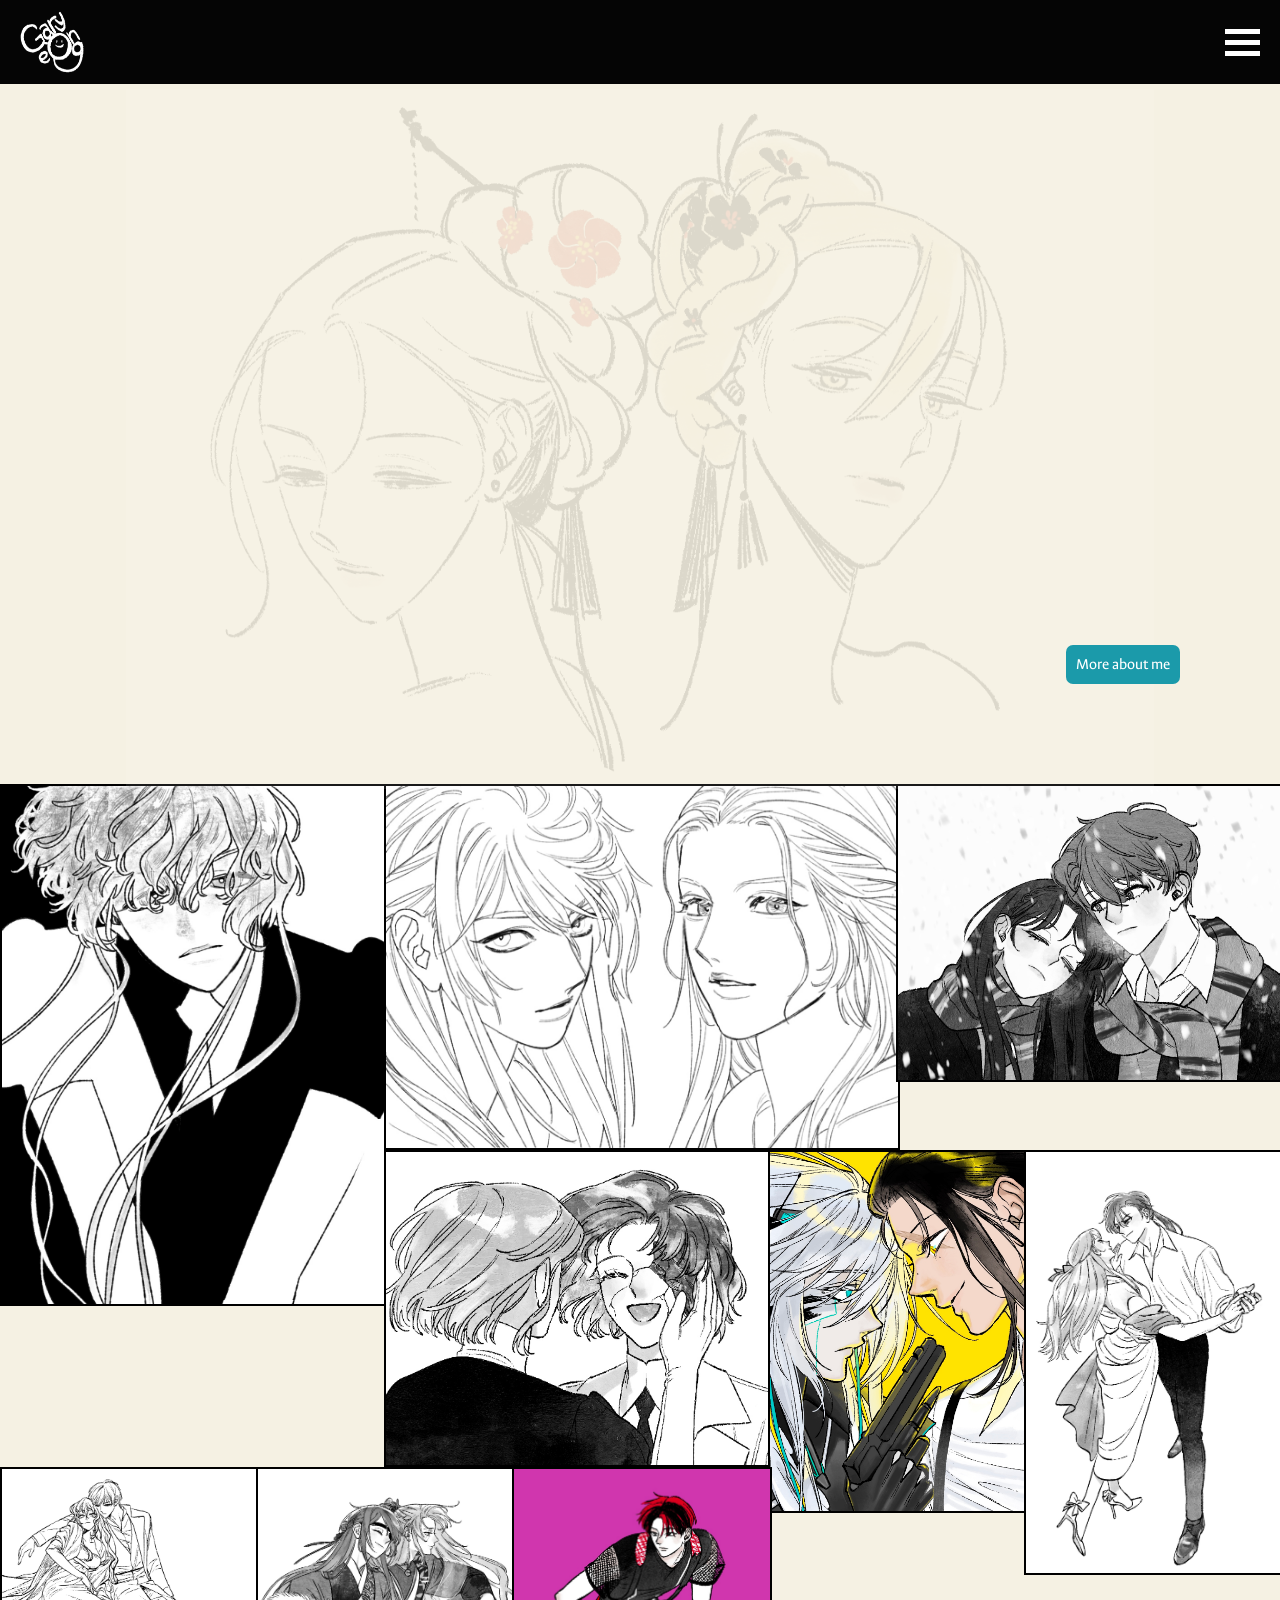
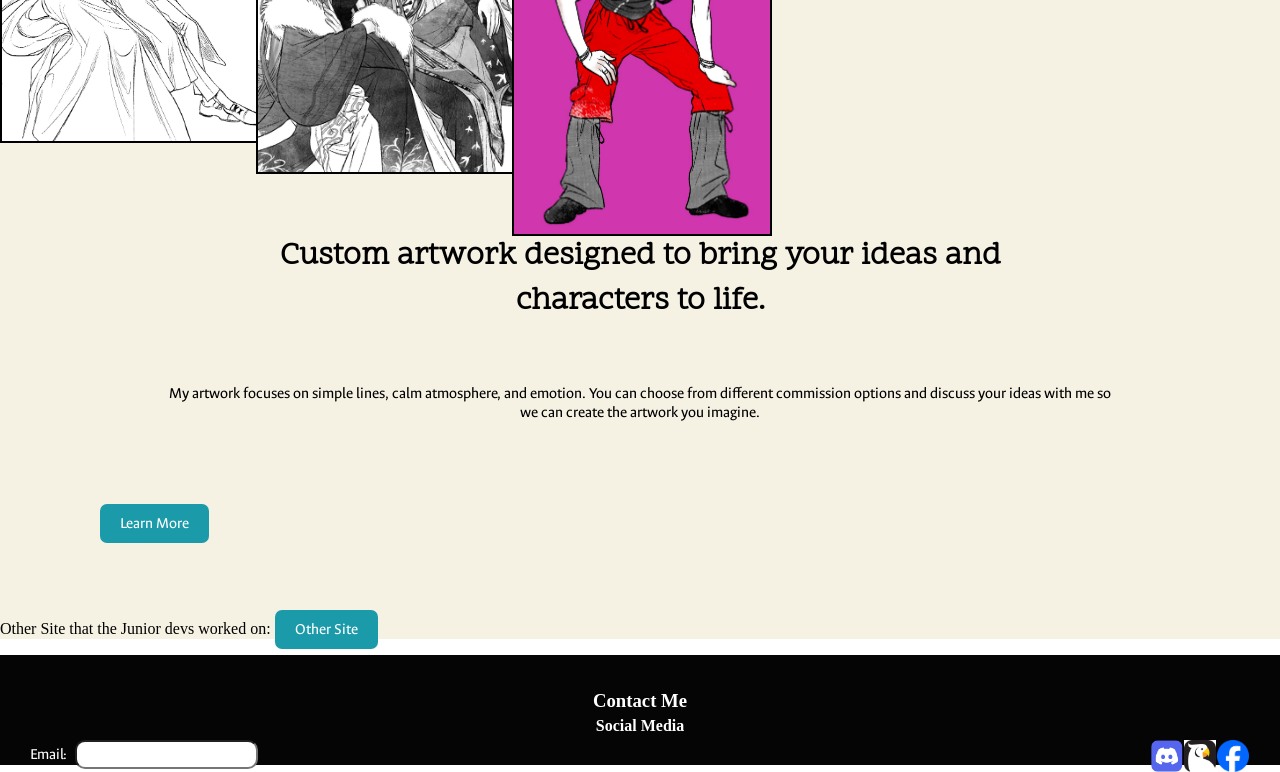
<file: index.html>
<!DOCTYPE html>
<html lang="en">
<head>
	<meta charset="UTF-8">
	<title>Home</title>
	<link rel="stylesheet" href="style.css">
</head>
<body>
	<header>
		<img src="images1/logo.png" alt="The logo for the site.">
		<nav>
			<div id="menubar">
				<div></div>
				<div></div>
				<div></div>
			</div>
		</nav>
	</header>
	<main>
		<div id="intro-content">
			<img src="images1/backgroundimglogo.jpg" alt="A background image for the introduction to the page.">
			<a href="intro.html">More about me</a>
		</div>
		<div id="gallery-content">
			<img id="img1" src="images1/gallery2.jpg" alt="Gallery image 1">
			<img id="img2" src="images1/gallery1.jpg" alt="Gallery image 2">
			<img id="img3" src="images1/gallery4.jpg" alt="Gallery image 3">
			<img id="img4" src="images1/gallery6.jpg" alt="Gallery image 4">
			<img id="img5" src="images1/gallery5.jpg" alt="Gallery image 5">
			<img id="img6" src="images1/gallery7.jpg" alt="Gallery image 6">
			<img id="img7" src="images1/gallery10.jpg" alt="Gallery image 7">
			<img id="img8" src="images1/gallery12.jpg" alt="Gallery image 8">
			<img id="img9" src="images1/gallery9.jpg" alt="Gallery image 9">
<!--			<img id="img10" src="images1/gallery10.jpg" alt="Gallery image 10">-->
<!--			<img id="img11" src="images1/gallery11.jpg" alt="Gallery image 11">-->
<!--			<img id="img12" src="images1/gallery12.jpg" alt="Gallery image 12">-->
		</div>
		<div id="commission-content">
			<h1>Custom artwork designed to bring your ideas and characters to life.</h1>
			<p>My artwork focuses on simple lines, calm atmosphere, and emotion. You can choose from different commission options and discuss your ideas with me so we can create the artwork you imagine.</p>
			<a href="commission.html">Learn More</a>
		</div>
		<div id="extra">
			<p>Other Site that the Junior devs worked on: <a href="my_index_page/index_mine.html">Other Site</a></p>
		</div>
	</main>
	<footer>
		<h3>Contact Me</h3>
		<h4>Social Media</h4>
		<div id="footer-container">
			<form action="#">
				<label for="textEmail">Email: </label>
				<input type="email" id="textEmail">
			</form>
			<div id="footer-imgs">
				<img src="images1/discord_icon.png" alt="discord logo">
				<img src="images1/artistree_icon.jpg" alt="artistree logo">
				<img src="images1/facebook_icon.png" alt="facebook logo">
			</div>
		</div>
	</footer>
</body>
</html>
</file>
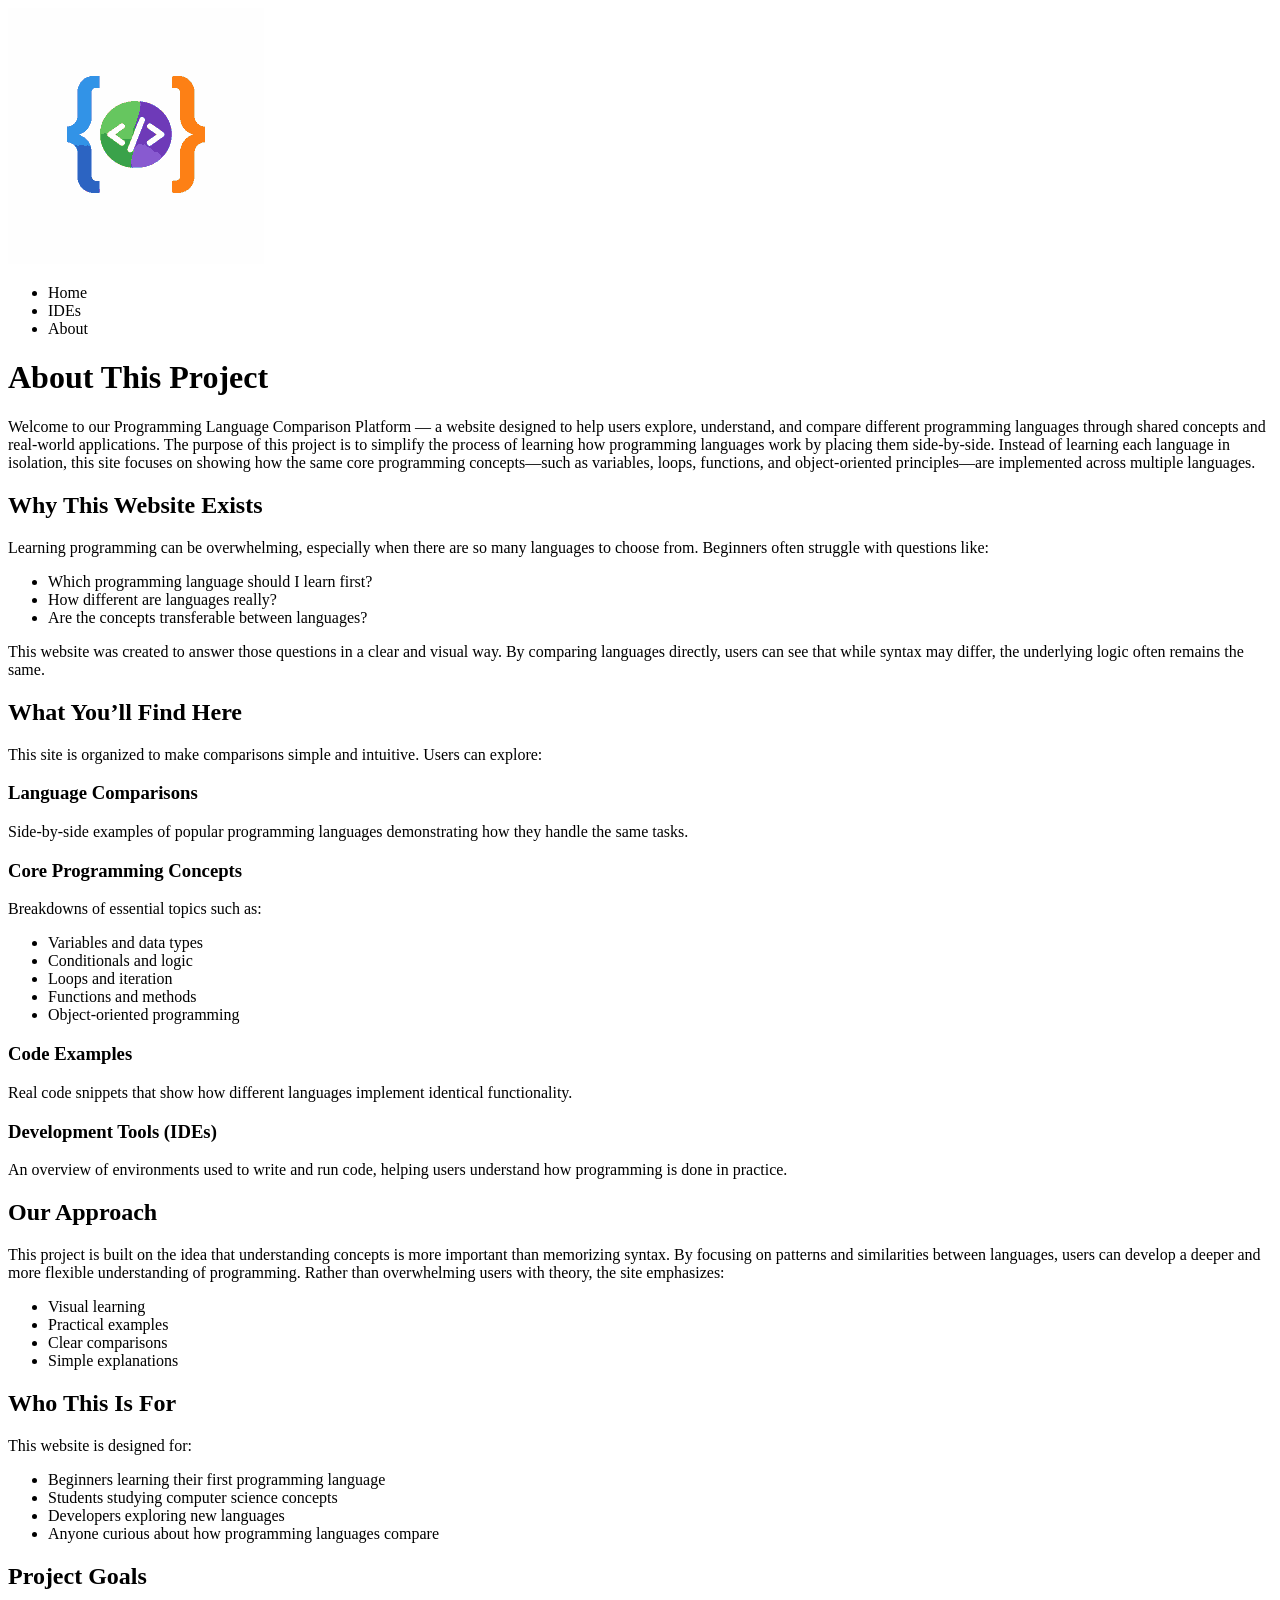
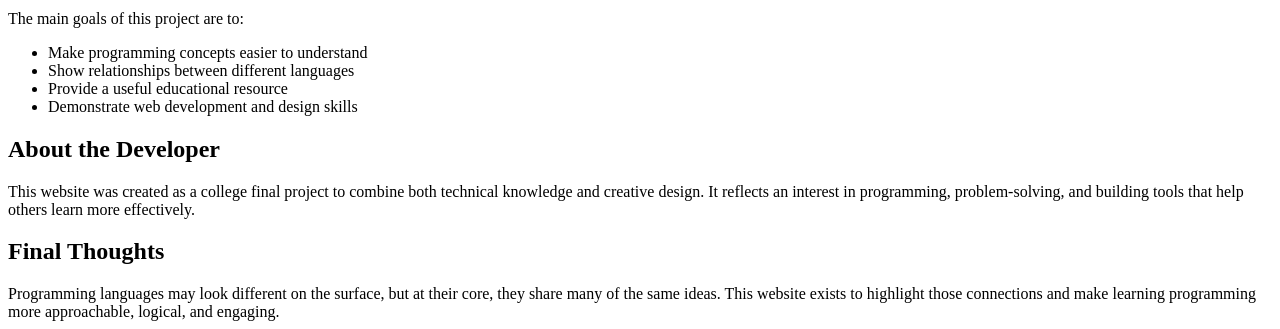
<file: about.html>
<!DOCTYPE html>
<html lang="en">
<head>
	<meta charset="UTF-8">
	<title>About Page</title>
</head>
<body>
	<nav>
		<a href="index.html"><img src="images/finalProjLogo_v2.png" alt="The Logo of the website"></a>
		<ul>
			<li><a href= "index.html"></a>Home</li>
			<li><a href= "ide.html"></a>IDEs</li>
			<li><a href= "about.html"></a> About</li>
		</ul>
	</nav>
	<div>
		<h1>About This Project</h1>
		Welcome to our Programming Language Comparison Platform — a website designed to help users explore, understand, and compare different programming languages through shared concepts and real-world applications.
		The purpose of this project is to simplify the process of learning how programming languages work by placing them side-by-side. Instead of learning each language in isolation, this site focuses on showing how the same core programming concepts—such as variables, loops, functions, and object-oriented principles—are implemented across multiple languages.
	</div>
	<div>
		<div>
			<h2> Why This Website Exists</h2>
			Learning programming can be overwhelming, especially when there are so many languages to choose from. Beginners often struggle with questions like:
			<ul>
				<li>Which programming language should I learn first?</li>
				<li>How different are languages really?</li>
				<li>Are the concepts transferable between languages?</li>
			</ul>
				<section>
					This website was created to answer those questions in a clear and visual way. By comparing languages directly, users can see that while syntax may differ, the underlying logic often remains the same.
				</section>
		</div>

		<div>
			<h2> What You’ll Find Here</h2>
			This site is organized to make comparisons simple and intuitive. Users can explore:
		</div>
		<div>
			<h3>Language Comparisons</h3>
			Side-by-side examples of popular programming languages demonstrating how they handle the same tasks.
		</div>
		<div>
			<h3>Core Programming Concepts</h3>
			Breakdowns of essential topics such as:
			<ul>
				<li>Variables and data types</li>
				<li>Conditionals and logic</li>
				<li>Loops and iteration</li>
				<li>Functions and methods</li>
				<li>Object-oriented programming</li>
			</ul>
		</div>
		<div>
			<h3>Code Examples</h3>
			Real code snippets that show how different languages implement identical functionality.
		</div>
		<div>
			<h3>Development Tools (IDEs)</h3>
			An overview of environments used to write and run code, helping users understand how programming is done in practice.
		</div>

		<div>
			<h2>Our Approach</h2>
			This project is built on the idea that understanding concepts is more important than memorizing syntax. By focusing on patterns and similarities between languages, users can develop a deeper and more flexible understanding of programming.
			Rather than overwhelming users with theory, the site emphasizes:
			<ul>
				<li>Visual learning</li>
				<li>Practical examples</li>
				<li>Clear comparisons</li>
				<li>Simple explanations</li>
			</ul>
		</div>

		<div>
			<h2>Who This Is For</h2>
			This website is designed for:
			<ul>
				<li>Beginners learning their first programming language</li>
				<li>Students studying computer science concepts</li>
				<li>Developers exploring new languages</li>
				<li>Anyone curious about how programming languages compare</li>
			</ul>
		</div>

		<div>
			<h2>Project Goals</h2>
		The main goals of this project are to:
			<ul>
				<li>Make programming concepts easier to understand</li>
				<li>Show relationships between different languages</li>
				<li>Provide a useful educational resource</li>
				<li>Demonstrate web development and design skills</li>
			</ul>
		</div>

		<div>
			<h2>About the Developer</h2>
		This website was created as a college final project to combine both technical knowledge and creative design. It reflects an interest in programming, problem-solving, and building tools that help others learn more effectively.
		</div>

		<div>
			<h2>Final Thoughts</h2>
		Programming languages may look different on the surface, but at their core, they share many of the same ideas. This website exists to highlight those connections and make learning programming more approachable, logical, and engaging.
		</div>
	</div>


</body>
</html>
</file>
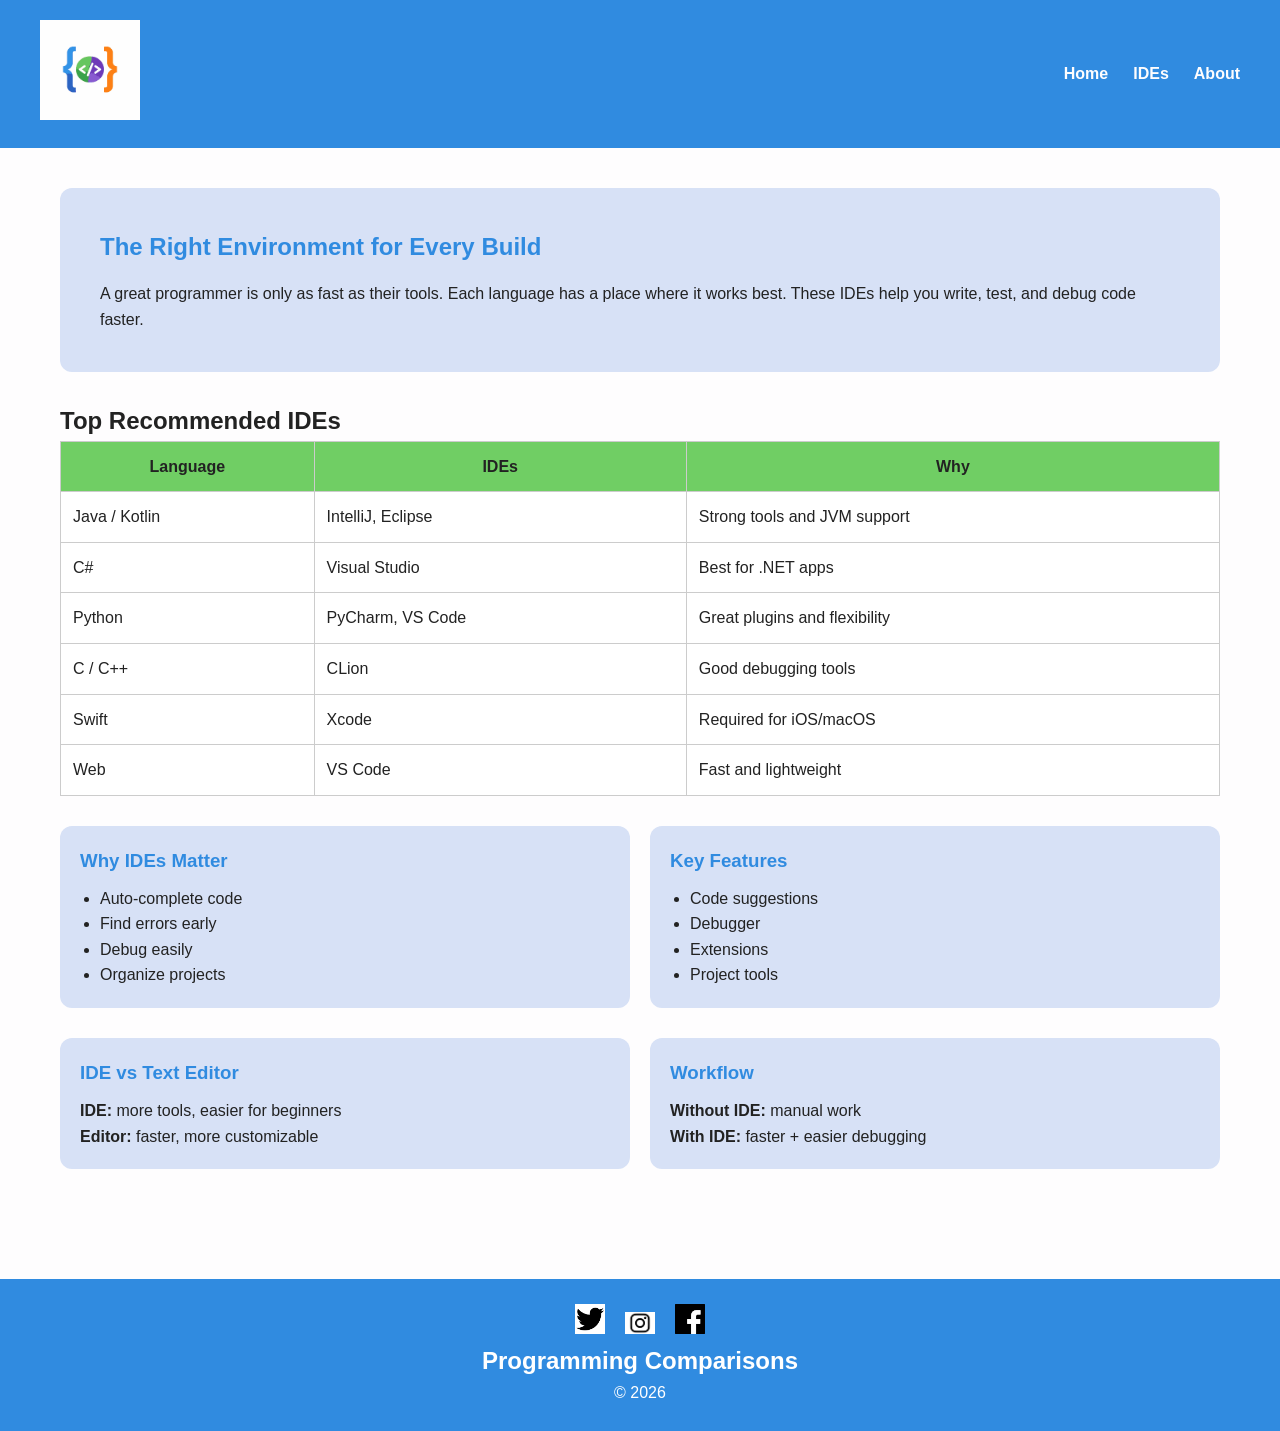
<file: ide.html>
<!DOCTYPE html>
<html lang="en">
<head>
    <meta charset="UTF-8">
    <meta name="viewport" content="width=device-width, initial-scale=1.0">
    <title>IDEs | Programming Comparisons</title>

    <style>
        * {
            margin: 0;
            padding: 0;
            box-sizing: border-box;
        }

        body {
            font-family: Arial, sans-serif;
            background-color: #FEFDFE;
            color: #222;
            line-height: 1.6;
        }

        nav {
            background-color: #308BE0;
            display: flex;
            justify-content: space-between;
            align-items: center;
            padding: 20px 40px;
        }

        nav img {
            width: 100px;
        }

        nav ul {
            display: flex;
            list-style: none;
            gap: 25px;
        }

        nav ul li a {
            text-decoration: none;
            color: #FEFDFE;
            font-weight: bold;
        }

        nav ul li a:hover {
            color: #70CE64;
        }

        main {
            max-width: 1200px;
            margin: auto;
            padding: 40px 20px;
        }

        .hero {
            background-color: #D7E1F6;
            padding: 40px;
            border-radius: 12px;
            margin-bottom: 30px;
        }

        .hero h1 {
            margin-bottom: 15px;
            color: #308BE0;
        }

        table {
            width: 100%;
            border-collapse: collapse;
            background-color: white;
            margin-bottom: 30px;
        }

        table th, table td {
            border: 1px solid #ccc;
            padding: 12px;
        }

        table th {
            background-color: #70CE64;
        }

        .grid {
            display: grid;
            grid-template-columns: 1fr 1fr;
            gap: 20px;
            margin-bottom: 30px;
        }

        .card {
            background-color: #D7E1F6;
            padding: 20px;
            border-radius: 12px;
        }

        .card h3 {
            margin-bottom: 10px;
            color: #308BE0;
        }

        .card ul {
            padding-left: 20px;
        }

        footer {
            background-color: #308BE0;
            color: white;
            text-align: center;
            padding: 25px;
            margin-top: 40px;
        }

        footer img {
            width: 30px;
            margin: 0 8px;
        }

        @media (max-width: 768px) {
            nav {
                flex-direction: column;
            }

            nav ul {
                flex-direction: column;
            }

            .grid {
                grid-template-columns: 1fr;
            }
        }
    </style>
</head>

<body>
    <nav>
        <a href="index.html">
            <img src="images/finalProjLogo_v2.png" alt="Logo">
        </a>
        <ul>
            <li><a href="index.html">Home</a></li>
            <li><a href="page2.html">IDEs</a></li>
            <li><a href="about.html">About</a></li>
        </ul>
    </nav>

    <main>
        <section class="hero">
            <h1>The Right Environment for Every Build</h1>
            <p>
                A great programmer is only as fast as their tools. Each language has a place where it works best.
                These IDEs help you write, test, and debug code faster.
            </p>
        </section>

        <section>
            <h2>Top Recommended IDEs</h2>
            <table>
                <tr>
                    <th>Language</th>
                    <th>IDEs</th>
                    <th>Why</th>
                </tr>
                <tr>
                    <td>Java / Kotlin</td>
                    <td>IntelliJ, Eclipse</td>
                    <td>Strong tools and JVM support</td>
                </tr>
                <tr>
                    <td>C#</td>
                    <td>Visual Studio</td>
                    <td>Best for .NET apps</td>
                </tr>
                <tr>
                    <td>Python</td>
                    <td>PyCharm, VS Code</td>
                    <td>Great plugins and flexibility</td>
                </tr>
                <tr>
                    <td>C / C++</td>
                    <td>CLion</td>
                    <td>Good debugging tools</td>
                </tr>
                <tr>
                    <td>Swift</td>
                    <td>Xcode</td>
                    <td>Required for iOS/macOS</td>
                </tr>
                <tr>
                    <td>Web</td>
                    <td>VS Code</td>
                    <td>Fast and lightweight</td>
                </tr>
            </table>
        </section>

        <section class="grid">
            <div class="card">
                <h3>Why IDEs Matter</h3>
                <ul>
                    <li>Auto-complete code</li>
                    <li>Find errors early</li>
                    <li>Debug easily</li>
                    <li>Organize projects</li>
                </ul>
            </div>

            <div class="card">
                <h3>Key Features</h3>
                <ul>
                    <li>Code suggestions</li>
                    <li>Debugger</li>
                    <li>Extensions</li>
                    <li>Project tools</li>
                </ul>
            </div>
        </section>

        <section class="grid">
            <div class="card">
                <h3>IDE vs Text Editor</h3>
                <p><strong>IDE:</strong> more tools, easier for beginners</p>
                <p><strong>Editor:</strong> faster, more customizable</p>
            </div>

            <div class="card">
                <h3>Workflow</h3>
                <p><strong>Without IDE:</strong> manual work</p>
                <p><strong>With IDE:</strong> faster + easier debugging</p>
            </div>
        </section>
    </main>

    <footer>
        <div>
            <img src="images/twitterlogo.png">
            <img src="images/instagramlogo.png">
            <img src="images/facebooklogo.png">
        </div>
        <h2>Programming Comparisons</h2>
        <p>&copy; 2026</p>
    </footer>
</body>
</html>
</file>
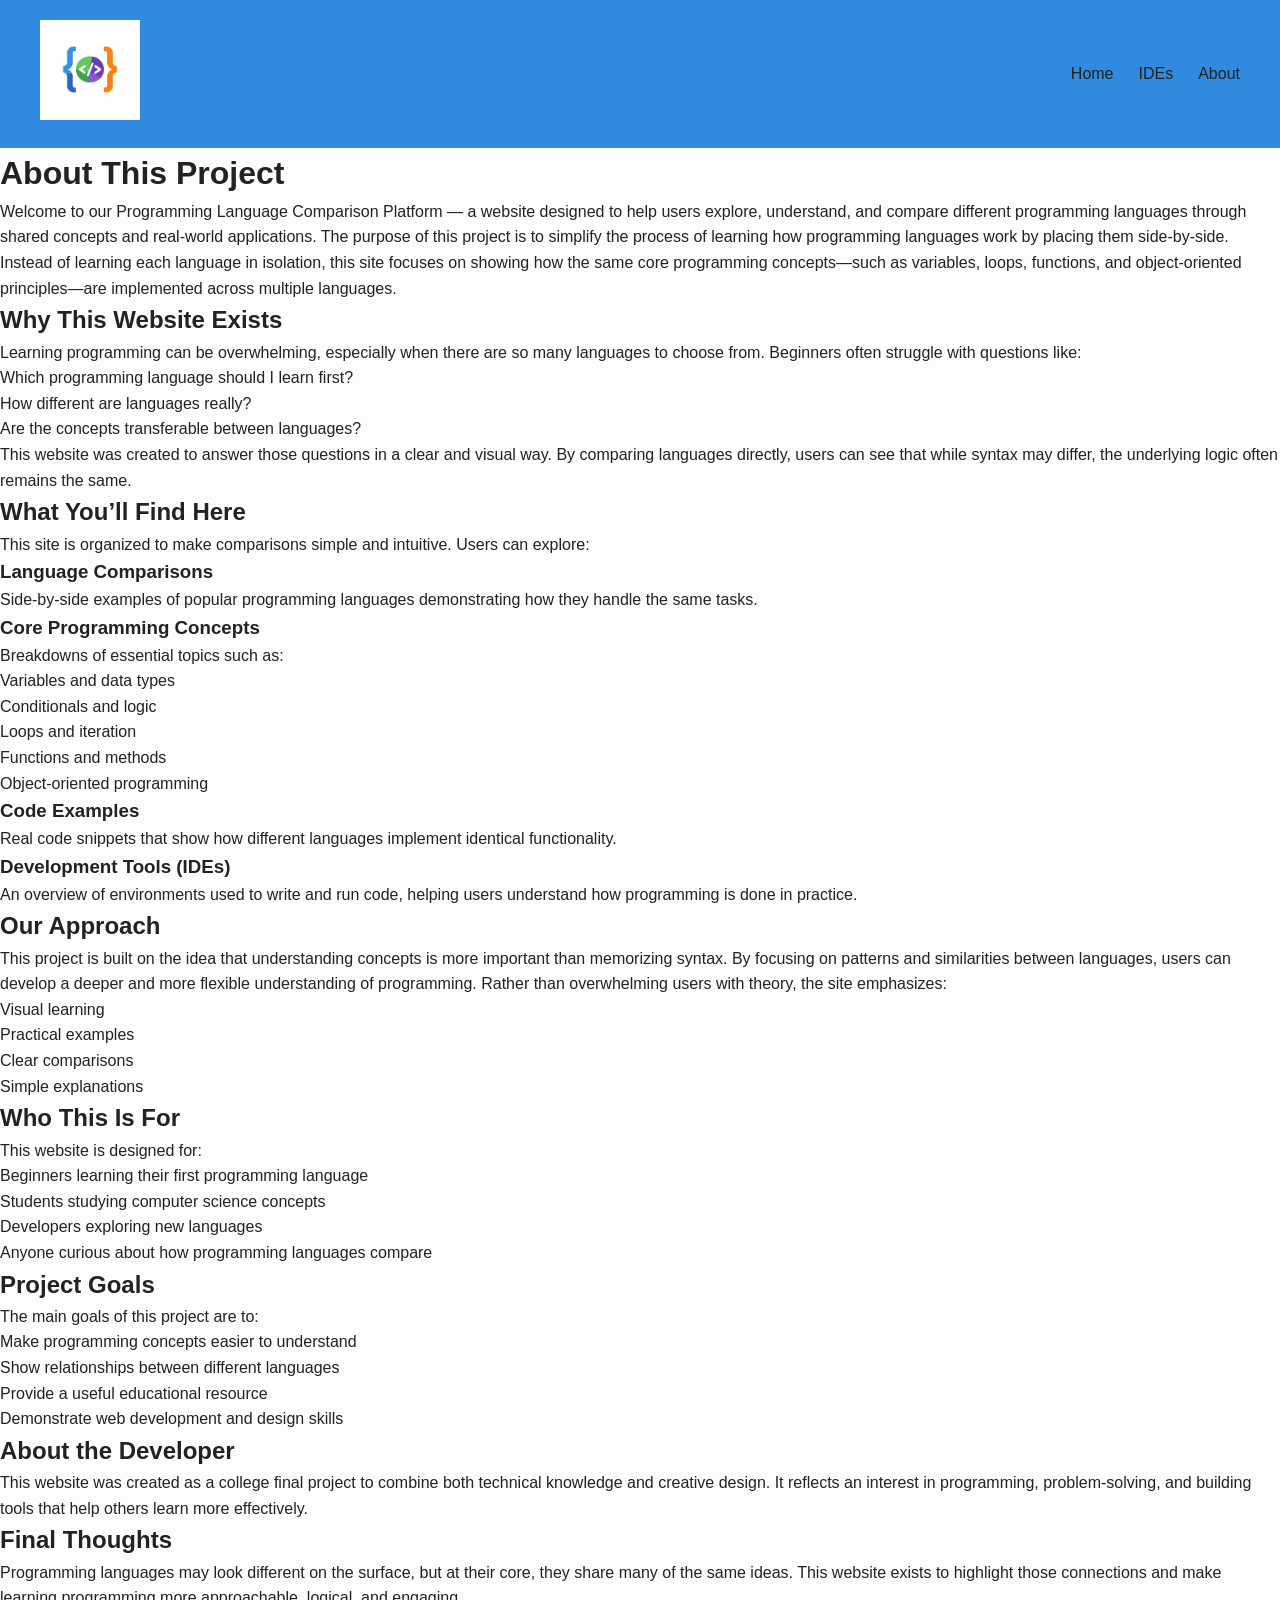
<file: my_index_page/about.html>
<!DOCTYPE html>
<html lang="en">
<head>
	<meta charset="UTF-8">
	<title>About Page</title>
	<link rel="stylesheet" href="styles.css">
</head>
<body>
	<header>
		<nav>
			<a href="index_mine.html"><img src="images/finalProjLogo_v2.png" alt="The Logo of the website"></a>
			<ul>
				<li><a href="index_mine.html"></a>Home</li>
				<li><a href="ide.html"></a>IDEs</li>
				<li><a href="about.html"></a> About</li>
			</ul>
		</nav>
	</header>
	<div>
		<h1>About This Project</h1>
		Welcome to our Programming Language Comparison Platform — a website designed to help users explore, understand, and compare different programming languages through shared concepts and real-world applications.
		The purpose of this project is to simplify the process of learning how programming languages work by placing them side-by-side. Instead of learning each language in isolation, this site focuses on showing how the same core programming concepts—such as variables, loops, functions, and object-oriented principles—are implemented across multiple languages.
	</div>
	<div>
		<div>
			<h2> Why This Website Exists</h2>
			Learning programming can be overwhelming, especially when there are so many languages to choose from. Beginners often struggle with questions like:
			<ul>
				<li>Which programming language should I learn first?</li>
				<li>How different are languages really?</li>
				<li>Are the concepts transferable between languages?</li>
			</ul>
				<section>
					This website was created to answer those questions in a clear and visual way. By comparing languages directly, users can see that while syntax may differ, the underlying logic often remains the same.
				</section>
		</div>

		<div>
			<h2> What You’ll Find Here</h2>
			This site is organized to make comparisons simple and intuitive. Users can explore:
		</div>
		<div>
			<h3>Language Comparisons</h3>
			Side-by-side examples of popular programming languages demonstrating how they handle the same tasks.
		</div>
		<div>
			<h3>Core Programming Concepts</h3>
			Breakdowns of essential topics such as:
			<ul>
				<li>Variables and data types</li>
				<li>Conditionals and logic</li>
				<li>Loops and iteration</li>
				<li>Functions and methods</li>
				<li>Object-oriented programming</li>
			</ul>
		</div>
		<div>
			<h3>Code Examples</h3>
			Real code snippets that show how different languages implement identical functionality.
		</div>
		<div>
			<h3>Development Tools (IDEs)</h3>
			An overview of environments used to write and run code, helping users understand how programming is done in practice.
		</div>

		<div>
			<h2>Our Approach</h2>
			This project is built on the idea that understanding concepts is more important than memorizing syntax. By focusing on patterns and similarities between languages, users can develop a deeper and more flexible understanding of programming.
			Rather than overwhelming users with theory, the site emphasizes:
			<ul>
				<li>Visual learning</li>
				<li>Practical examples</li>
				<li>Clear comparisons</li>
				<li>Simple explanations</li>
			</ul>
		</div>

		<div>
			<h2>Who This Is For</h2>
			This website is designed for:
			<ul>
				<li>Beginners learning their first programming language</li>
				<li>Students studying computer science concepts</li>
				<li>Developers exploring new languages</li>
				<li>Anyone curious about how programming languages compare</li>
			</ul>
		</div>

		<div>
			<h2>Project Goals</h2>
		The main goals of this project are to:
			<ul>
				<li>Make programming concepts easier to understand</li>
				<li>Show relationships between different languages</li>
				<li>Provide a useful educational resource</li>
				<li>Demonstrate web development and design skills</li>
			</ul>
		</div>

		<div>
			<h2>About the Developer</h2>
		This website was created as a college final project to combine both technical knowledge and creative design. It reflects an interest in programming, problem-solving, and building tools that help others learn more effectively.
		</div>

		<div>
			<h2>Final Thoughts</h2>
		Programming languages may look different on the surface, but at their core, they share many of the same ideas. This website exists to highlight those connections and make learning programming more approachable, logical, and engaging.
		</div>
	</div>


</body>
</html>
</file>
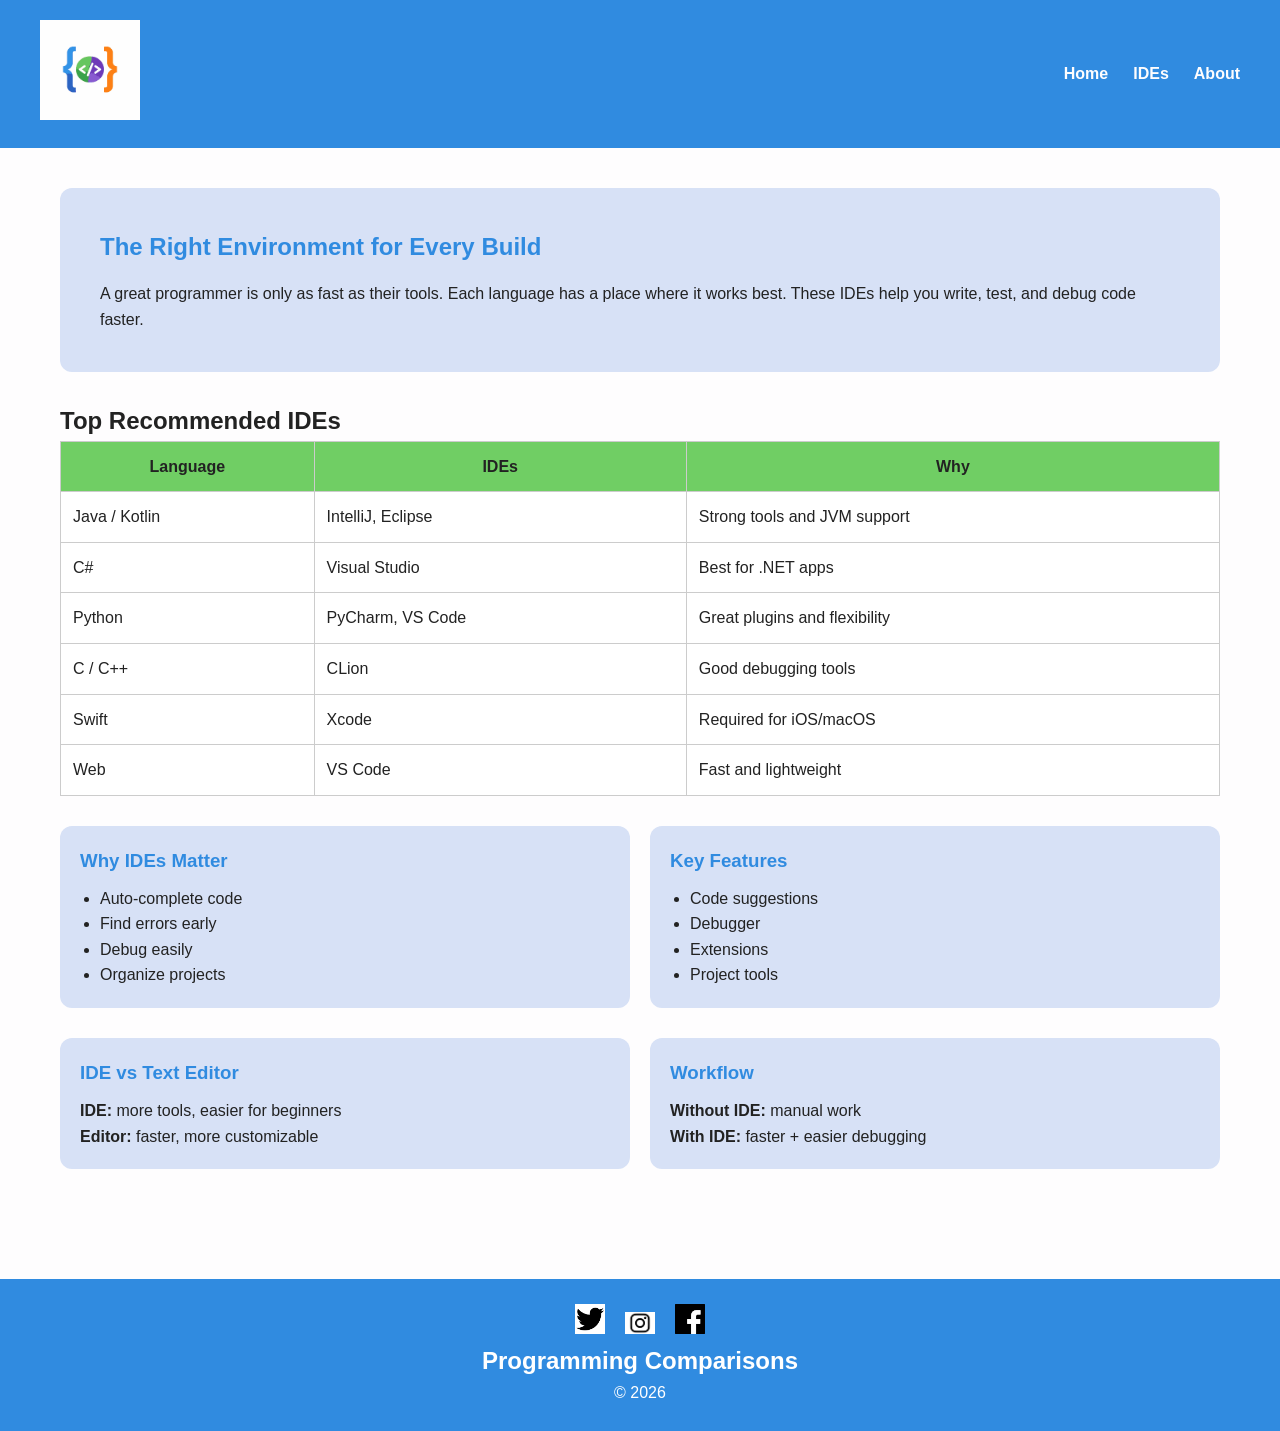
<file: my_index_page/ide.html>
<!DOCTYPE html>
<html lang="en">
<head>
    <meta charset="UTF-8">
    <meta name="viewport" content="width=device-width, initial-scale=1.0">
    <title>IDEs | Programming Comparisons</title>
	<link rel="stylesheet" href="styles.css">
</head>

<body>
    <header>
	    <nav>
		    <a href="index_mine.html">
			    <img src="images/finalProjLogo_v2.png" alt="Logo">
		    </a>
		    <ul>
			    <li><a href="index_mine.html">Home</a></li>
			    <li><a href="ide.html">IDEs</a></li>
			    <li><a href="about.html">About</a></li>
		    </ul>
	    </nav>
    </header>
    <main>
        <section class="hero">
            <h1>The Right Environment for Every Build</h1>
            <p>
                A great programmer is only as fast as their tools. Each language has a place where it works best.
                These IDEs help you write, test, and debug code faster.
            </p>
        </section>

        <section>
            <h2>Top Recommended IDEs</h2>
            <table>
                <tr>
                    <th>Language</th>
                    <th>IDEs</th>
                    <th>Why</th>
                </tr>
                <tr>
                    <td>Java / Kotlin</td>
                    <td>IntelliJ, Eclipse</td>
                    <td>Strong tools and JVM support</td>
                </tr>
                <tr>
                    <td>C#</td>
                    <td>Visual Studio</td>
                    <td>Best for .NET apps</td>
                </tr>
                <tr>
                    <td>Python</td>
                    <td>PyCharm, VS Code</td>
                    <td>Great plugins and flexibility</td>
                </tr>
                <tr>
                    <td>C / C++</td>
                    <td>CLion</td>
                    <td>Good debugging tools</td>
                </tr>
                <tr>
                    <td>Swift</td>
                    <td>Xcode</td>
                    <td>Required for iOS/macOS</td>
                </tr>
                <tr>
                    <td>Web</td>
                    <td>VS Code</td>
                    <td>Fast and lightweight</td>
                </tr>
            </table>
        </section>

        <section class="grid">
            <div class="card">
                <h3>Why IDEs Matter</h3>
                <ul>
                    <li>Auto-complete code</li>
                    <li>Find errors early</li>
                    <li>Debug easily</li>
                    <li>Organize projects</li>
                </ul>
            </div>

            <div class="card">
                <h3>Key Features</h3>
                <ul>
                    <li>Code suggestions</li>
                    <li>Debugger</li>
                    <li>Extensions</li>
                    <li>Project tools</li>
                </ul>
            </div>
        </section>

        <section class="grid">
            <div class="card">
                <h3>IDE vs Text Editor</h3>
                <p><strong>IDE:</strong> more tools, easier for beginners</p>
                <p><strong>Editor:</strong> faster, more customizable</p>
            </div>

            <div class="card">
                <h3>Workflow</h3>
                <p><strong>Without IDE:</strong> manual work</p>
                <p><strong>With IDE:</strong> faster + easier debugging</p>
            </div>
        </section>
    </main>

    <footer>
        <div>
            <img src="images/twitterlogo.png">
            <img src="images/instagramlogo.png">
            <img src="images/facebooklogo.png">
        </div>
        <h2>Programming Comparisons</h2>
        <p>&copy; 2026</p>
    </footer>
</body>
</html>
</file>
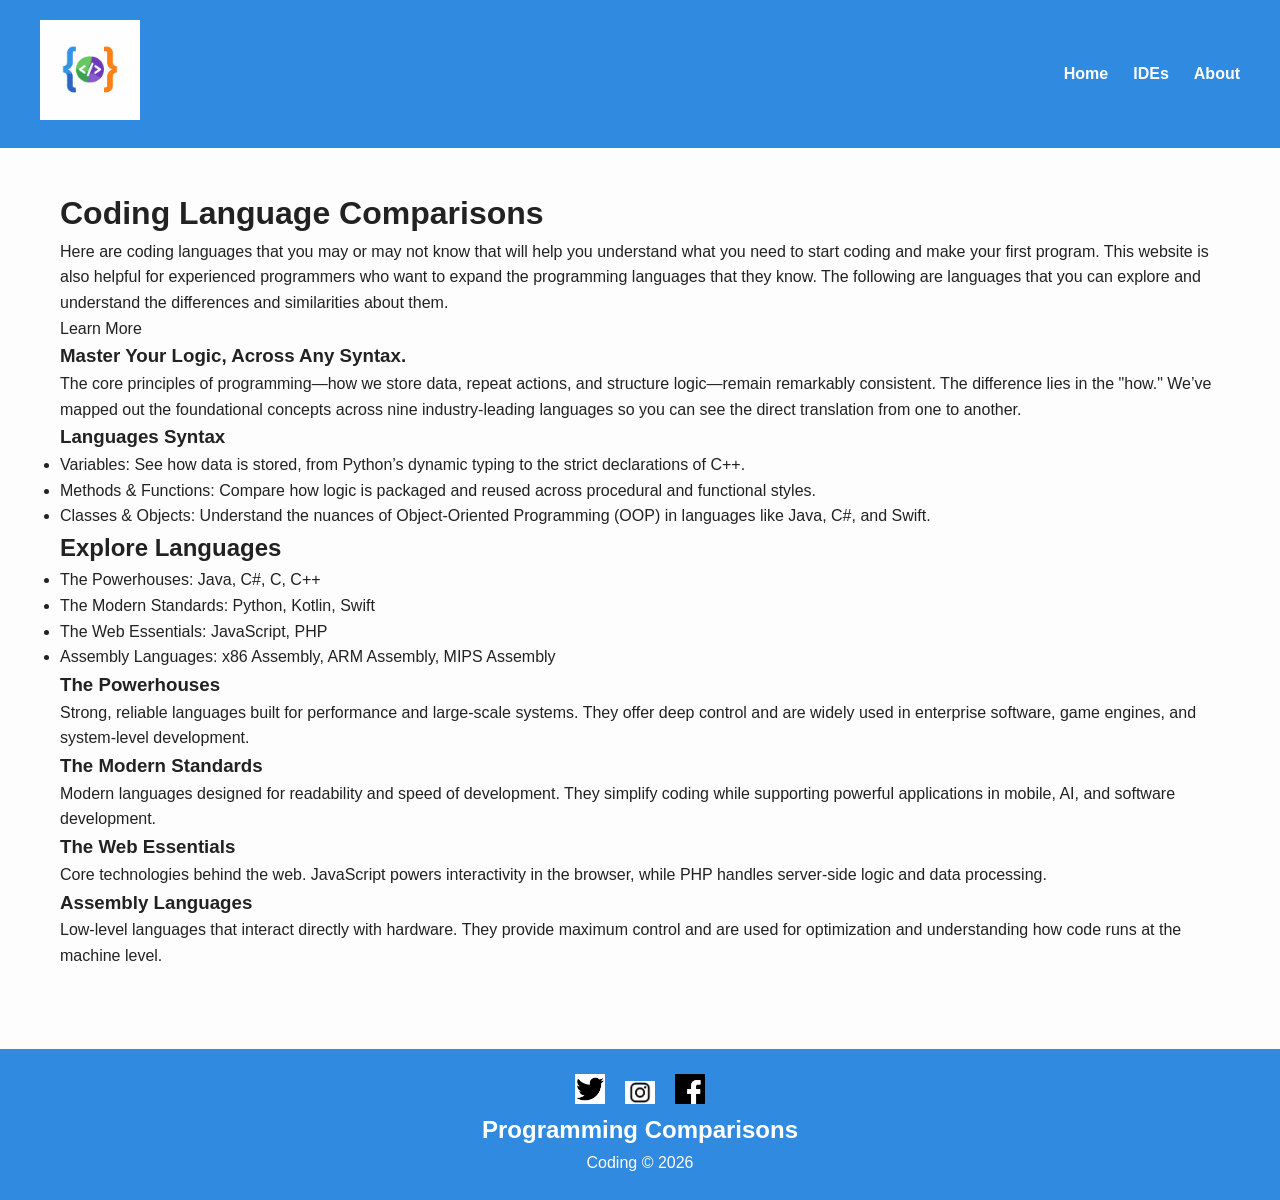
<file: my_index_page/index_mine.html>
<!DOCTYPE html>
<html lang="en">
<head>
	<meta>
	<meta charset="UTF-8">
	<title>Home | Programming Comparisons</title>
	<link rel="stylesheet" href="styles.css">
</head>
<body>
	<header>
		<nav>
			<a href="index_mine.html"><img src="images/finalProjLogo_v2.png" alt="The Logo of the website"></a>
			<ul>
				<li><a href="index_mine.html">Home</a></li>
				<li><a href="ide.html">IDEs</a></li>
				<li><a href="index_mine.html">About</a></li>
			</ul>
		</nav>
	</header>
	<main>
		<div>
			<h1>Coding Language Comparisons</h1>
			<p>Here are coding languages that you may or may not know that will help you understand what you need to start coding and make your first program. This website is also helpful for experienced programmers who want to expand the programming languages that they know. The following are languages that you can explore and understand the differences and similarities about them.</p>
			<p>Learn More</p>
		</div>
		<div>
			<div>
				<h3>Master Your Logic, Across Any Syntax.</h3>
				<p>The core principles of programming—how we store data, repeat actions, and structure logic—remain remarkably consistent. The difference lies in the "how." We’ve mapped out the foundational concepts across nine industry-leading languages so you can see the direct translation from one to another.</p>
			</div>
			<div>
				<h3>Languages Syntax</h3>
				<ul>
					<li>Variables: See how data is stored, from Python’s dynamic typing to the strict declarations of C++.</li>
					<li>Methods & Functions: Compare how logic is packaged and reused across procedural and functional styles.</li>
					<li>Classes & Objects: Understand the nuances of Object-Oriented Programming (OOP) in languages like Java, C#, and Swift.</li>
				</ul>
			</div>
		</div>
		<div>
			<h2>Explore Languages</h2>
			<ul>
				<li>The Powerhouses: Java, C#, C, C++</li>
				<li>The Modern Standards: Python, Kotlin, Swift</li>
				<li>The Web Essentials: JavaScript, PHP</li>
				<li>Assembly Languages: x86 Assembly, ARM Assembly, MIPS Assembly</li>
			</ul>
		</div>
		<div>
			<h3>The Powerhouses</h3>
			<p>Strong, reliable languages built for performance and large-scale systems. They offer deep control and are widely used in enterprise software, game engines, and system-level development.</p>
			<h3>The Modern Standards</h3>
			<p>Modern languages designed for readability and speed of development. They simplify coding while supporting powerful applications in mobile, AI, and software development.</p>
			<h3>The Web Essentials</h3>
			<p>Core technologies behind the web. JavaScript powers interactivity in the browser, while PHP handles server-side logic and data processing.</p>
			<h3>Assembly Languages</h3>
			<p>Low-level languages that interact directly with hardware. They provide maximum control and are used for optimization and understanding how code runs at the machine level.</p>
		</div>
	</main>
	<footer>
		<div>
			<img src="images/twitterlogo.png" alt="Twitter logo">
			<img src="images/instagramlogo.png" alt="Instagram logo">
			<img src="images/facebooklogo.png" alt="Facebook Logo">
		</div>
		<h2>Programming Comparisons</h2>
		<p>Coding &copy; 2026</p>
	</footer>
</body>
</html>
</file>
<file: style.css>
body {
    margin: 0;
    padding: 0;
}

@font-face {
    font-family: "Scope One";
    src: url("fonts/ScopeOne-Regular.ttf");
}

@font-face {
    font-family: "AncizarSans";
    src: url("fonts/AncizarSans-VariableFont_wght.ttf");
}

/*-------------- Header -------------*/

header {
    display: flex;
    flex-flow: nowrap row;
    justify-content: space-between;
    padding: 10px 20px;
    background-color: #050505;
}
header img {
    width: 64px;
    height: 64px;
}
#menubar {
    align-content: center;
    height: 64px;
}
#menubar div {
    width: 35px;
    height: 5px;
    background-color: white;
    margin: 6px 0;
}

/*-------------- Main ---------------*/

main {
    background-color: #f5f1e3;
}

#intro-content {
    display: grid;
    grid-template: 1fr 1fr / 1fr 1fr;
    height: 700px;
    width: 100%;
}
#intro-content img {
    grid-column: 1/3;
    grid-row: 1/3;
    width: 100%;
    height: 100%;
    z-index: 0;
    opacity: 10%;
    object-fit: contain;
    margin-top: 5px;
}
#intro-content a {
    grid-column: 2/3;
    grid-row: 2/3;
    justify-self: flex-end;
    align-self: flex-end;
    z-index: 1;
    background-color: #1b9aaa;
    text-decoration: none;
    border-radius: 7px;
    color: #ffffff;
    padding: 10px;
    margin: 100px;
    font-family: "AncizarSans", serif;
}

#gallery-content {
    display: grid;
    grid-template: 2fr 1fr 1fr / 2fr 1fr 1fr 2fr 1fr 1fr 2fr;
    height: 1000px;
    width: auto;
}
#gallery-content img {
    object-fit: cover;
    /*height: 100%;*/
    width: 100%;
    border: black solid 2px;
}
#img1 {
    grid-column: 1/3;
    grid-row: 1/3;
}
#img2 {
    grid-column: 3/6;
    grid-row: 1/2;
}
#img3 {
    grid-column: 6/8;
    grid-row: 1/2;
}
#img4 {
    grid-column: 3/5;
    grid-row: 2/3;
}
#img5 {
    grid-column: 5/7;
    grid-row: 2/4;
}
#img6 {
    grid-column: 7/8;
    grid-row: 2/4;
}
#img7 {
    grid-column: 1/2;
    grid-row: 3/4;
}
#img8 {
    grid-column: 2/4;
    grid-row: 3/4;
}
#img9 {
    grid-column: 4/5;
    grid-row: 3/4;
}
/*#img10 {*/
/*    grid-column: ;*/
/*    grid-row: ;*/
/*}*/
/*#img11 {*/
/*    grid-column: ;*/
/*    grid-row: ;*/
/*}*/
/*#img12 {*/
/*    grid-column: ;*/
/*    grid-row: ;*/
/*}*/

#commission-content {
    height: 400px;
}
#commission-content h1 {
    height: 150px;
    justify-self: center;
    align-content: center;
    margin: 20px;
    padding: 0 200px;
    font-family: "Scope One", serif;
    text-align: center;
}
#commission-content p {
    height: 100px;
    justify-self: center;
    align-content: start;
    margin: 30px;
    padding: 0 130px;
    text-align: center;
    font-family: "AncizarSans", serif;
}
#commission-content a {
    height: 50px;
    justify-self: left;
    align-content: center;
    margin: 100px;
    text-decoration: none;
    color: white;
    background-color: #1b9aaa;
    padding: 10px 20px;
    border-radius: 7px;
    font-family: "AncizarSans", serif;
}

#extra a {
    justify-self: left;
    align-content: center;
    text-decoration: none;
    color: white;
    background-color: #1b9aaa;
    padding: 10px 20px;
    border-radius: 7px;
    font-family: "AncizarSans", serif;
}

/*------------- Footer --------------*/

footer {
    background-color: #050505;
    height: 50px;
    margin: 0;
    padding: 30px;
}
footer h3 {
    color: white;
    text-align: center;
    justify-self: center;
    margin: 5px;
}
footer h4 {
    color: white;
    text-align: center;
    justify-self: right;
    padding: 0 5px;
    margin: 0 0 5px 0;
}
#footer-container {
    width: 100%;
    display: flex;
    flex-flow: nowrap row;
    justify-content: space-between;
}
#footer-container form input {
    border-radius: 10px;
    padding: 5px;
    margin: 0 5px;
}
#footer-container form label {
    color: white;
    font-family: AncizarSans, serif;
}
#footer-imgs {
    width: 100px;
    display: flex;
    flex-flow: nowrap row;
    justify-content: space-around;
}
#footer-imgs img {
    height: 32px;
    width: 32px;
}
</file>
<file: my_index_page/styles.css>
* {
    margin: 0;
    padding: 0;
    box-sizing: border-box;
}

body {
    font-family: Arial, sans-serif;
    background-color: #FEFDFE;
    color: #222;
    line-height: 1.6;
}

nav {
    background-color: #308BE0;
    display: flex;
    justify-content: space-between;
    align-items: center;
    padding: 20px 40px;
}

nav img {
    width: 100px;
}

nav ul {
    display: flex;
    list-style: none;
    gap: 25px;
}

nav ul li a {
    text-decoration: none;
    color: #FEFDFE;
    font-weight: bold;
}

nav ul li a:hover {
    color: #70CE64;
}

main {
    max-width: 1200px;
    margin: auto;
    padding: 40px 20px;
}

.hero {
    background-color: #D7E1F6;
    padding: 40px;
    border-radius: 12px;
    margin-bottom: 30px;
}

.hero h1 {
    margin-bottom: 15px;
    color: #308BE0;
}

table {
    width: 100%;
    border-collapse: collapse;
    background-color: white;
    margin-bottom: 30px;
}

table th, table td {
    border: 1px solid #ccc;
    padding: 12px;
}

table th {
    background-color: #70CE64;
}

.grid {
    display: grid;
    grid-template-columns: 1fr 1fr;
    gap: 20px;
    margin-bottom: 30px;
}

.card {
    background-color: #D7E1F6;
    padding: 20px;
    border-radius: 12px;
}

.card h3 {
    margin-bottom: 10px;
    color: #308BE0;
}

.card ul {
    padding-left: 20px;
}

footer {
    background-color: #308BE0;
    color: white;
    text-align: center;
    padding: 25px;
    margin-top: 40px;
}

footer img {
    width: 30px;
    margin: 0 8px;
}

@media (max-width: 768px) {
    nav {
        flex-direction: column;
    }

    nav ul {
        flex-direction: column;
    }

    .grid {
        grid-template-columns: 1fr;
    }
}
</file>
